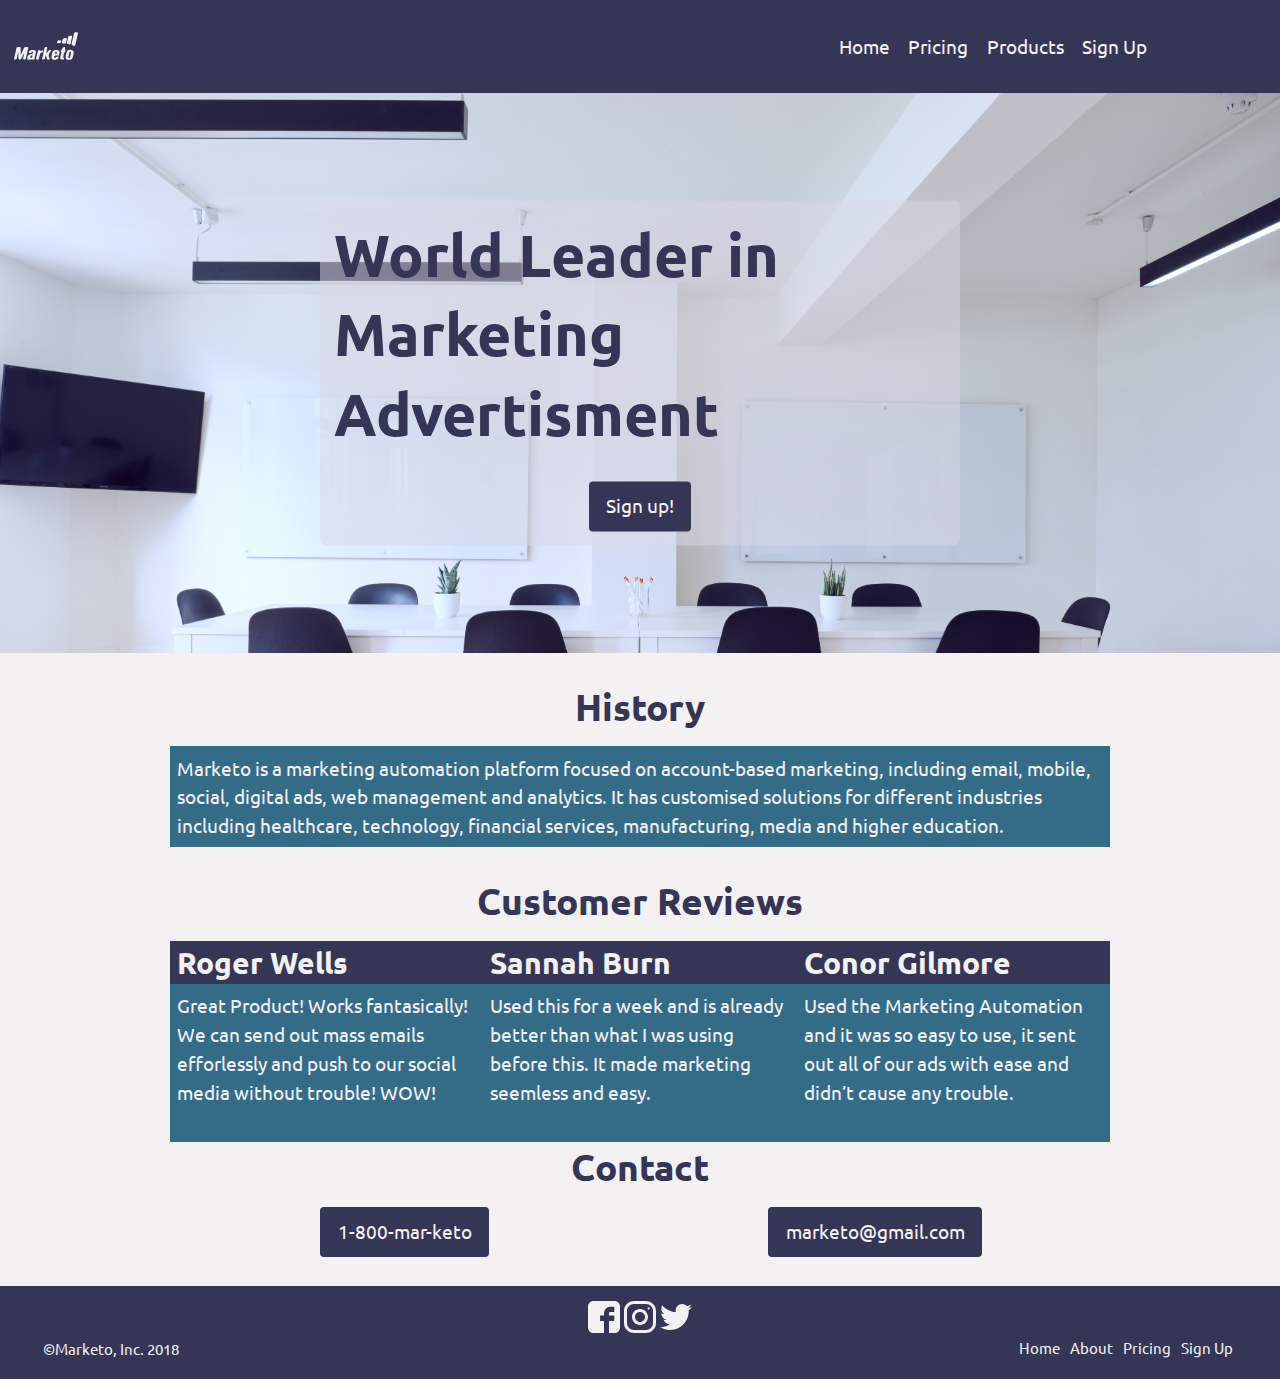
<file: index.html>
<!DOCTYPE html>
<html lang="en-ca">
<head>
  <meta charset="utf-8">
  <title>Marketo</title>
  <meta name="viewport" content="width=device-width,initial-scale=1">
  <link href="https://fonts.googleapis.com/css?family=Ubuntu" rel="stylesheet">
  <link href="css/modules.css" rel="stylesheet">
  <link href="css/grid.css" rel="stylesheet">
  <link href="css/type.css" rel="stylesheet">
  <link href="css/main.css" rel="stylesheet">
</head>
<body>

  <ul class="skip-links">
    <li><a href="#main">Jump to main content</a></li>
    <li><a href="#nav">Jump to navigation</a></li>
  </ul>

  <header role="banner">
    <div class="grid grid-middle masthead island-1-2">
      <div class="left unit xs-1-4 s-1-4 m-1-4 l-1-4">
        <i class="icon i-64">
          <a href="index.html"><img class="img-flex" src="images/marketo.svg" alt="logo"></a>
        </i>
      </div>
      <div class="nav unit xs-3-4 s-2-3 m-2-3 l-2-3">
        <nav role="navigation" id="nav" tabindex="0" class="island-1-4 right">
          <ul class="list-group-inline push-0">
            <li><a class="nav island-1-4" href="index.html">Home</a></li>
            <li><a class="nav island-1-4" href="tour.html">Pricing</a></li>
            <li><a class="nav island-1-4" href="pricing.html">Products</a></li>
            <li><a class="nav island-1-4" href="sign-up.html">Sign Up</a></li>
          </ul>
        </nav>
      </div>
    </div>
    <section class="index-banner relative">
      <div class="banner-text absolute pin-center island-1-2">
        <h1>World Leader in Marketing Advertisment</h1>
        <div class="text-center">
          <div class="btn"><a href="sign-up.html">Sign up!</a></div>
        </div>
      </div>
    </section>
  </header>

  <main class="island wrapper" id="main" tabindex="0" role="main">
    <div>
      <h2 class="tera text-center push-1-2">History</h2>
      <div class="grid">
        <p class="island-1-4 unit xs-1 s-1 m-1 l-1">Marketo is a marketing automation platform focused on account-based marketing, including email, mobile, social, digital ads, web management and analytics. It has customised solutions for different industries including healthcare, technology, financial services, manufacturing, media and higher education.</p>
      </div>
    </div>

    <h2 class="tera text-center push-1-2">Customer Reviews</h2>
    <div class="grid grid-stretch">
      <div class="unit xs-1 s-1 m-1-3 l-1-3 blue">
        <h3 class="push-0 gutter-1-4 giga">Roger Wells</h3>
        <p class="island-1-4">Great Product! Works fantasically! We can send out mass emails efforlessly and push to our social media without trouble! WOW!</p>
      </div>

      <div class="unit xs-1 s-1 m-1-3 l-1-3 blue">
        <h3 class="push-0 gutter-1-4 giga">Sannah Burn</h3>
        <p class="island-1-4">Used this for a week and is already better than what I was using before this. It made marketing seemless and easy.</p>
      </div>

      <div class="unit xs-1 s-1 m-1-3 l-1-3 blue">
        <h3 class="push-0 gutter-1-4 giga">Conor Gilmore</h3>
        <p class="island-1-4">Used the Marketing Automation and it was so easy to use, it sent out all of our ads with ease and didn’t cause any trouble.</p>
      </div>
    </div>
    <h2 class="tera text-center push-1-2">Contact</h2>
    <div class="grid">
      <div class="unit xs-1-2 s-1-2 m-1-2 l-1-2 text-center">
        <div class="btn">1-800-mar-keto</div>
      </div>
      <div class="unit xs-1-2 s-1-2 m-1-2 l-1-2 text-center">
        <div class="btn">marketo@gmail.com</div>
      </div>
    </div>
  </main>

  <footer class="island-1-2" role="contentinfo">
    <div class="gutter">
      <div class="text-center">
        <i class="icon i-32 embed embed-1by1 pad-t">
          <a href="https://www.facebook.com/Marketo"><img class="embed-item" src="images/facebook.svg" alt="fabebook"></a>
        </i>
        <i class="icon i-32 embed embed-1by1 pad-t">
          <a href="https://www.instagram.com/Marketo"><img class="embed-item" src="images/instagram.svg" alt="instagram"></a>
        </i>
        <i class="icon i-32 embed embed-1by1 pad-t">
          <a href="https://twitter.com/Marketo"><img class="embed-item" src="images/twitter.svg" alt="twitter"></a>
        </i>
      </div>
      <div class="milli nav text-center">
        <nav class="right">
          <ul class="list-group-inline push-0">
            <li><a class="nav island-1-8" href="index.html">Home</a></li>
            <li><a class="nav island-1-8" href="tour.html">About</a></li>
            <li><a class="nav island-1-8" href="pricing.html">Pricing</a></li>
            <li><a class="nav island-1-8" href="sign-up.html">Sign Up</a></li>
          </ul>
        </nav>
      </div>
      <div>
        <small>©Marketo, Inc. 2018</small>
      </div>
    </div>
  </footer>

</body>
</html>
</file>
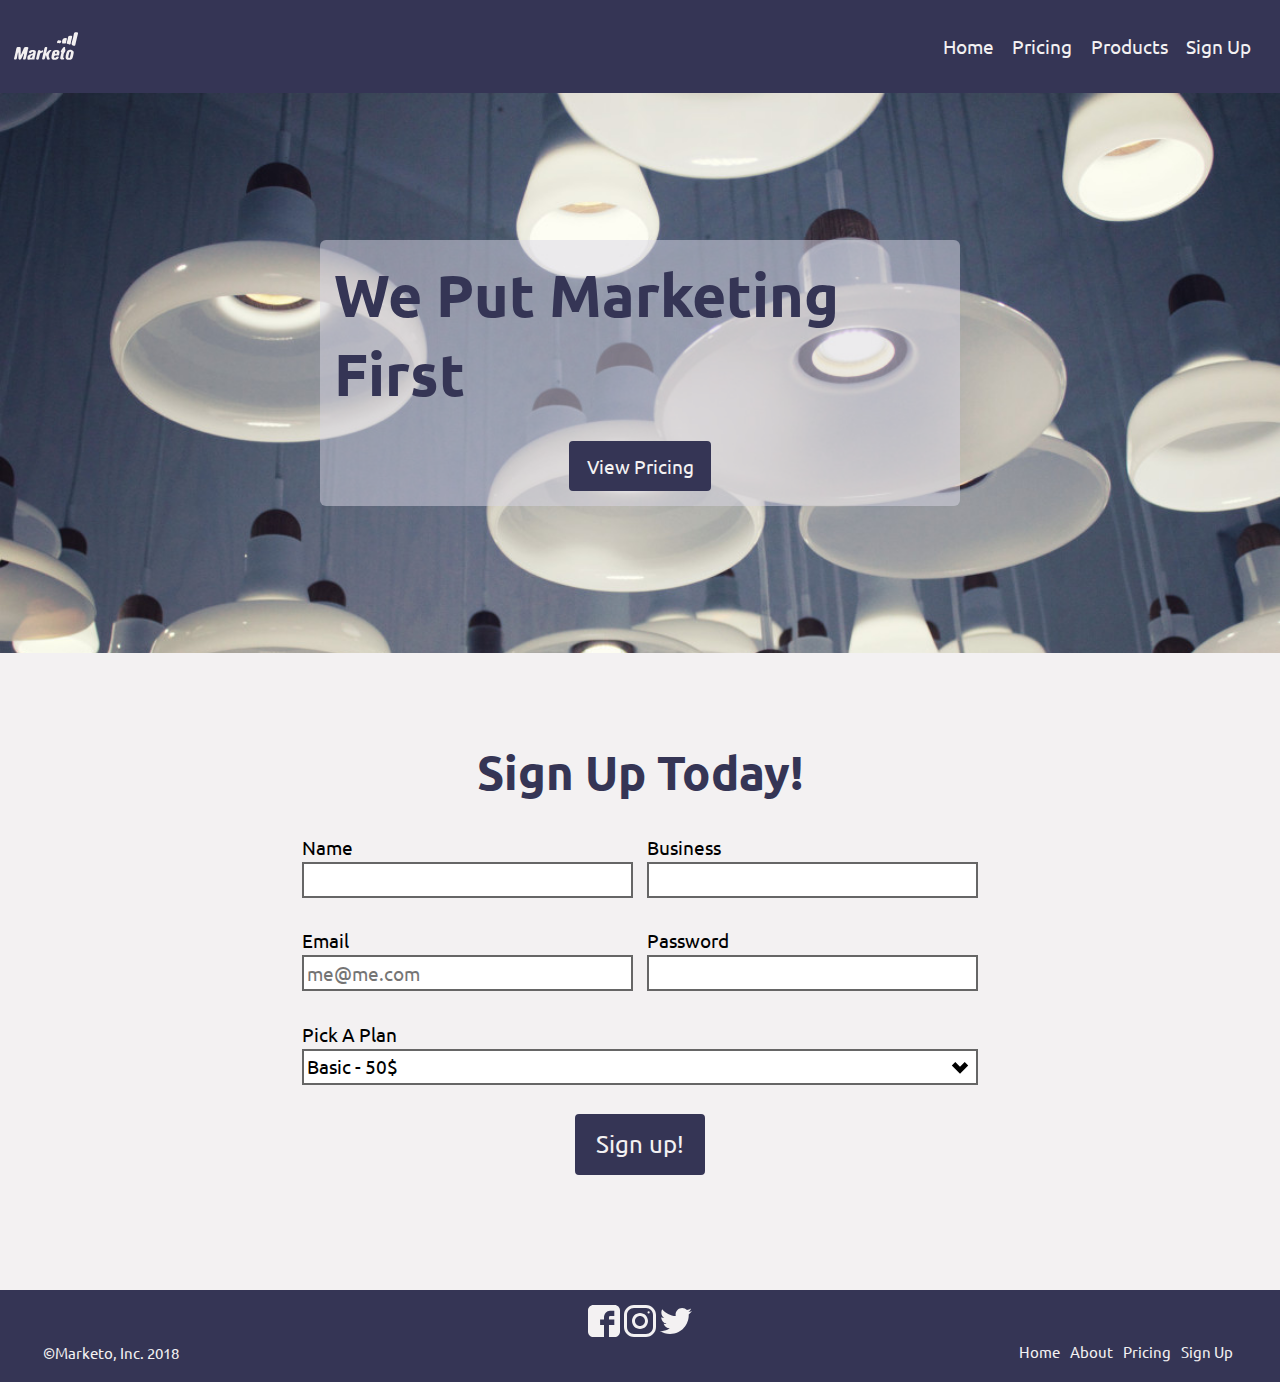
<file: sign-up.html>
<!DOCTYPE html>
<html lang="en-ca">
<head>
  <meta charset="utf-8">
  <title>Sign Up</title>
  <meta name="viewport" content="width=device-width,initial-scale=1">
  <link href="https://fonts.googleapis.com/css?family=Ubuntu" rel="stylesheet">
  <link href="css/modules.css" rel="stylesheet">
  <link href="css/grid.css" rel="stylesheet">
  <link href="css/type.css" rel="stylesheet">
  <link href="css/main.css" rel="stylesheet">
</head>
<body>

  <ul class="skip-links">
    <li><a href="#main">Jump to main content</a></li>
    <li><a href="#nav">Jump to navigation</a></li>
  </ul>

  <header role="banner">
    <div class="grid grid-middle masthead island-1-2">
      <div class="left unit xs-1-4 s-1-4 m-1-4 l-1-4">
        <i class="icon i-64">
          <a href="index.html"><img class="img-flex" src="images/marketo.svg" alt="logo"></a>
        </i>
      </div>
      <div class="nav unit xs-3-4 s-3-4 m-3-4 l-3-4">
        <nav role="navigation" id="nav" tabindex="0" class="island-1-4 right">
          <ul class="list-group-inline push-0">
            <li><a class="nav island-1-4" href="index.html">Home</a></li>
            <li><a class="nav island-1-4" href="tour.html">Pricing</a></li>
            <li><a class="nav island-1-4" href="pricing.html">Products</a></li>
            <li><a class="nav island-1-4" href="sign-up.html">Sign Up</a></li>
          </ul>
        </nav>
      </div>
    </div>
    <section class="sign-up-banner relative">
      <div class="banner-text absolute pin-center island-1-2">
        <h1>We Put Marketing First</h1>
        <div class="text-center">
          <div class="btn"><a href="tour.html">View Pricing</a></div>
        </div>
      </div>
    </section>
  </header>

  <main role="main" id="main" tabindex="0" class="island wrapper">
    <section class="contact pad-t-2 pad-b-2">
      <div class="max-length">
        <h2 class="text-center">Sign Up Today!</h2>

        <form class="push-0" method="POST" action="https://formspree.io/sand0274@algonquinlive.com">
          <div class="grid">
            <div class="push unit xs-1 s-1 m-1-2 l-1-2 gutter-1-4">
              <label for="name">Name</label>
              <input id="name" name="name" required>
            </div>
            <div class="push unit xs-1 s-1 m-1-2 l-1-2 gutter-1-4">
              <label for="business">Business</label>
              <input id="business" name="business" required>
            </div>
            <div class="push unit xs-1 s-1 m-1-2 l-1-2 gutter-1-4">
              <label for="email">Email</label>
              <input id="email" type="email" placeholder="me@me.com" name="email" required aria-label="me@me.com">
            </div>
            <div class="push unit xs-1 s-1 m-1-2 l-1-2 gutter-1-4">
              <label for="userpassword">Password</label>
              <input id="userpassword" type="password" name="password" required>
            </div>
            <div class="push unit xs-1 s-1 m-1 l-1 gutter-1-4">
              <label for="plan">Pick A Plan</label>
              <select id="plan" name="plan">
                <option>Basic - 50$</option>
                <option>Pro - $100</option>
                <option>Elite - $150</option>
              </select>
            </div>
            <div class="text-center push unit xs-1 s-1 m-1 l-1 gutter-1-4">
              <button class="btn btn-light mega" type="submit">Sign up!</button>
            </div>
          </div>
        </form>
      </div>
    </section>
  </main>

  <footer role="contentinfo" class="island-1-2">
    <div class="gutter">
      <div class="text-center">
        <i class="icon i-32 embed embed-1by1 pad-t">
          <a href="https://www.facebook.com/Marketo"><img class="embed-item" src="images/facebook.svg" alt="facebook"></a>
        </i>
        <i class="icon i-32 embed embed-1by1 pad-t">
          <a href="https://www.instagram.com/Marketo"><img class="embed-item" src="images/instagram.svg" alt="instagram"></a>
        </i>
        <i class="icon i-32 embed embed-1by1 pad-t">
          <a href="https://twitter.com/Marketo"><img class="embed-item" src="images/twitter.svg" alt="twitter"></a>
        </i>
      </div>
      <div class="milli nav text-center">
        <nav class="right">
          <ul class="list-group-inline push-0">
            <li><a class="nav island-1-8" href="index.html">Home</a></li>
            <li><a class="nav island-1-8" href="tour.html">About</a></li>
            <li><a class="nav island-1-8" href="pricing.html">Pricing</a></li>
            <li><a class="nav island-1-8" href="sign-up.html">Sign Up</a></li>
          </ul>
        </nav>
      </div>
      <div>
        <small>©Marketo, Inc. 2018</small>
      </div>
    </div>
  </footer>

</body>
</html>
</file>
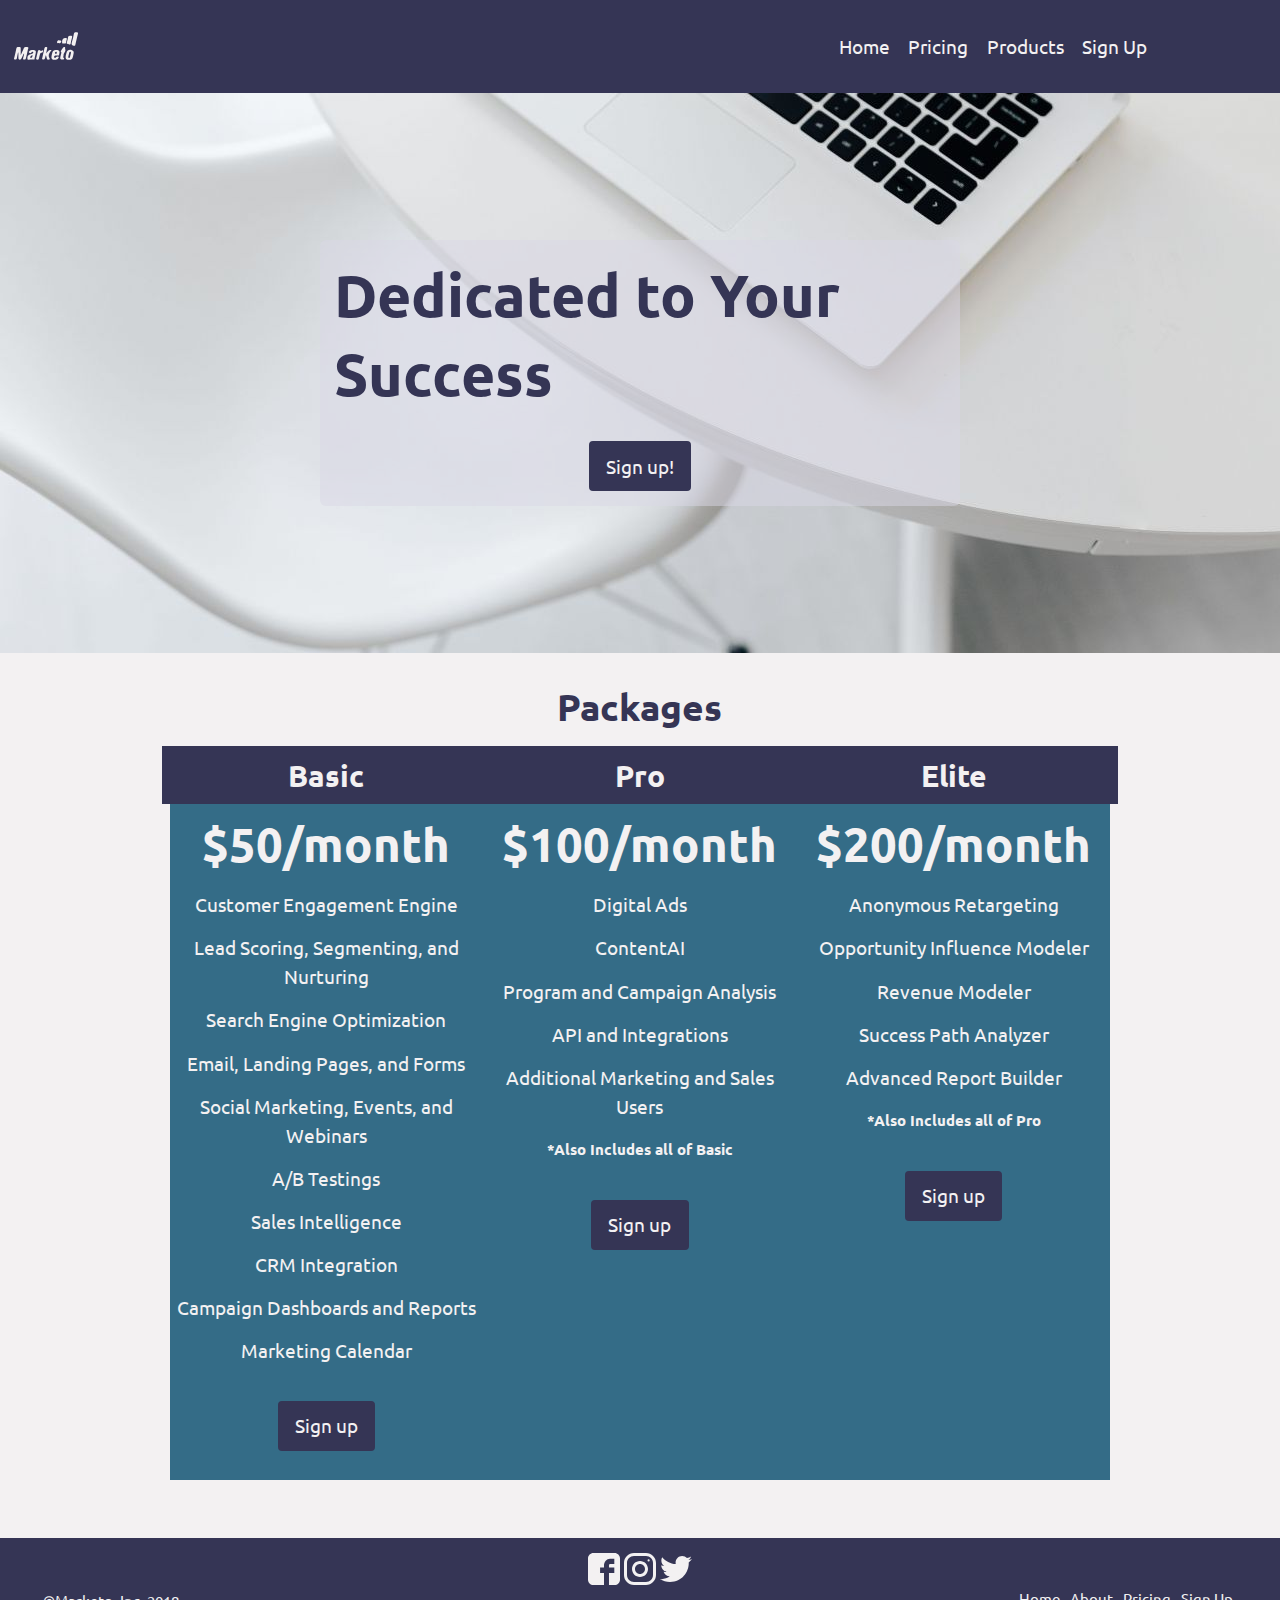
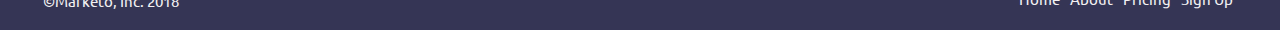
<file: tour.html>
<!DOCTYPE html>
<html lang="en-ca">
<head>
  <meta charset="utf-8">
  <title>Tour</title>
  <meta name="viewport" content="width=device-width,initial-scale=1">
  <link href="https://fonts.googleapis.com/css?family=Ubuntu" rel="stylesheet">
  <link href="css/modules.css" rel="stylesheet">
  <link href="css/grid.css" rel="stylesheet">
  <link href="css/type.css" rel="stylesheet">
  <link href="css/main.css" rel="stylesheet">
</head>
<body>

  <ul class="skip-links">
    <li><a href="#main">Jump to main content</a></li>
    <li><a href="#nav">Jump to navigation</a></li>
  </ul>

  <header role="banner">
    <div class="grid grid-middle masthead island-1-2">
      <div class="left unit xs-1-4 s-1-4 m-1-4 l-1-4">
        <i class="icon i-64">
          <a href="index.html"><img class="img-flex" src="images/marketo.svg" alt="logo"></a>
        </i>
      </div>
      <div class="nav unit xs-3-4 s-2-3 m-2-3 l-2-3">
        <nav role="navigation" id="nav" tabindex="0" class="island-1-4 right">
          <ul class="list-group-inline push-0">
            <li><a class="nav island-1-4" href="index.html">Home</a></li>
            <li><a class="nav island-1-4" href="tour.html">Pricing</a></li>
            <li><a class="nav island-1-4" href="pricing.html">Products</a></li>
            <li><a class="nav island-1-4" href="sign-up.html">Sign Up</a></li>
          </ul>
        </nav>
      </div>
    </div>
    <section class="pricing-banner relative">
      <div class="banner-text absolute pin-center island-1-2">
        <h1>Dedicated to Your Success</h1>
        <div class="text-center">
          <div class="btn"><a href="sign-up.html">Sign up!</a></div>
        </div>
      </div>
    </section>
  </header>

  <main role="main" id="main" tabindex="0" class="grid island wrapper">
    <h2 class="unit xs-1 s-1 m-1 l-1 tera text-center push-1-2">Packages</h2>
    <div class="prices unit xs-1 s-1 m-1-3 l-1-3 push pad-b">
      <table>
        <caption class="hidden">Prices for Basic Package</caption>
        <thead>
          <tr>
            <th scope="col" class="text-center giga">Basic</th>
          </tr>
        </thead>
        <tbody>
          <tr>
            <td class="text-center peta bold">$50/month</td>
          </tr>
          <tr>
            <td class="text-center">Customer Engagement Engine</td>
          </tr>
          <tr>
            <td class="text-center">Lead Scoring, Segmenting, and Nurturing</td>
          </tr>
          <tr>
            <td class="text-center">Search Engine Optimization</td>
          </tr>
          <tr>
            <td class="text-center">Email, Landing Pages, and Forms</td>
          </tr>
          <tr>
            <td class="text-center">Social Marketing, Events, and Webinars</td>
          </tr>
          <tr>
            <td class="text-center">A/B Testings</td>
          </tr>
          <tr>
            <td class="text-center">Sales Intelligence</td>
          </tr>
          <tr>
            <td class="text-center">CRM Integration</td>
          </tr>
          <tr>
            <td class="text-center">Campaign Dashboards and Reports</td>
          </tr>
          <tr>
            <td class="text-center">Marketing Calendar</td>
          </tr>
        </tbody>
      </table>
      <div class="unit xs-1 s-1 m-1 l-1 text-center">
        <div class="btn"><a href="sign-up.html">Sign up</a></div>
      </div>
    </div>

    <div class="prices unit xs-1 s-1 m-1-3 l-1-3 push pad-b">
      <table>
        <caption class="hidden">Prices for Basic Package</caption>
        <thead>
          <tr>
            <th scope="col" class="text-center giga">Pro</th>
          </tr>
        </thead>
        <tbody>
          <tr>
            <td class="text-center peta bold">$100/month</td>
          </tr>
          <tr>
            <td class="text-center">Digital Ads</td>
          </tr>
          <tr>
            <td class="text-center">ContentAI</td>
          </tr>
          <tr>
            <td class="text-center">Program and Campaign Analysis</td>
          </tr>
          <tr>
            <td class="text-center">API and Integrations</td>
          </tr>
          <tr>
            <td class="text-center">Additional Marketing and Sales Users</td>
          </tr>
          <tr>
            <td class="bold text-center milli">*Also Includes all of Basic</td>
          </tr>
        </tbody>
      </table>
      <div class="unit xs-1 s-1 m-1 l-1 text-center">
        <div class="btn"><a href="sign-up.html">Sign up</a></div>
      </div>
    </div>

    <div class="prices unit xs-1 s-1 m-1-3 l-1-3 push pad-b">
      <table>
        <caption class="hidden">Prices for Elite Package</caption>
        <thead>
          <tr>
            <th scope="col" class="text-center giga">Elite</th>
          </tr>
        </thead>
        <tbody class="gutter">
          <tr>
            <td class="text-center peta bold">$200/month</td>
          </tr>
          <tr>
            <td class="text-center">Anonymous Retargeting</td>
          </tr>
          <tr>
            <td class="text-center">Opportunity Influence Modeler</td>
          </tr>
          <tr>
            <td class="text-center">Revenue Modeler</td>
          </tr>
          <tr>
            <td class="text-center">Success Path Analyzer</td>
          </tr>
          <tr>
            <td class="text-center">Advanced Report Builder</td>
          </tr>
          <tr>
            <td class="bold text-center milli">*Also Includes all of Pro</td>
          </tr>
        </tbody>
      </table>
      <div class="unit xs-1 s-1 m-1 l-1 text-center">
        <div class="btn"><a href="sign-up.html">Sign up</a></div>
      </div>
    </div>
  </main>

  <footer role="contentinfo" class="island-1-2">
    <div class="gutter">
      <div class="text-center">
        <i class="icon i-32 embed embed-1by1 pad-t">
          <a href="https://www.facebook.com/Marketo"><img class="embed-item" src="images/facebook.svg" alt="facebook"></a>
        </i>
        <i class="icon i-32 embed embed-1by1 pad-t">
          <a href="https://www.instagram.com/Marketo"><img class="embed-item" src="images/instagram.svg" alt="instagram"></a>
        </i>
        <i class="icon i-32 embed embed-1by1 pad-t">
          <a href="https://twitter.com/Marketo"><img class="embed-item" src="images/twitter.svg" alt="twitter"></a>
        </i>
      </div>
      <div class="milli nav text-center">
        <nav class="right">
          <ul class="list-group-inline push-0">
            <li><a class="nav island-1-8" href="index.html">Home</a></li>
            <li><a class="nav island-1-8" href="tour.html">About</a></li>
            <li><a class="nav island-1-8" href="pricing.html">Pricing</a></li>
            <li><a class="nav island-1-8" href="sign-up.html">Sign Up</a></li>
          </ul>
        </nav>
      </div>
      <div>
        <small>©Marketo, Inc. 2018</small>
      </div>
    </div>
  </footer>

</body>
</html>
</file>
<file: css/modules.css>
/*
 * Modulifier || Code released under the UNLICENSE
 * Code under other copyrights & licenses listed below.
 * https://modulifier.web-dev.tools/#responsive;images;list-group;embed;media-object;icons;hidden;positioning;nice-lists;forms;buttons;accessibility;print
 */

@-moz-viewport { width: device-width; scale: 1; }
@-ms-viewport { width: device-width; scale: 1; }
@-o-viewport { width: device-width; scale: 1; }
@-webkit-viewport { width: device-width; scale: 1; }
@viewport { width: device-width; scale: 1; }

html {
  box-sizing: border-box;
  -moz-text-size-adjust: 100%;
  -ms-text-size-adjust: 100%;
  -webkit-text-size-adjust: 100%;
  text-size-adjust: 100%;
}

*, *::before, *::after {
  box-sizing: inherit;
}

body {
  margin: 0;
}

article,
aside,
details,
figcaption,
figure,
footer,
header,
main,
menu,
nav,
section,
summary {
  display: block;
}

audio,
canvas,
progress,
video {
  display: inline-block;
  vertical-align: baseline;
}

template {
  display: none;
}

details {
  cursor: pointer;
}

audio:not([controls]) {
  display: none;
  height: 0;
}

a,
area,
button,
input,
label,
select,
textarea,
[tabindex] {
  -ms-touch-action: manipulation;
  touch-action: manipulation;
}

img {
  border: 0;
}

.img-flex,
.img-flex img {
  display: block;
  width: 100%;
}

svg {
  fill: currentColor;
}

svg:not(:root) {
  overflow: hidden;
}

svg.img-flex {
  width: 100%;
  height: 100%;
}

.image-replacement, .ir {
  overflow: hidden;
  direction: ltr;
  text-align: left;
  text-indent: 100%;
  white-space: nowrap;
}

.list-group, .list-group-inline, .list-group--inline {
  padding-left: 0;
  list-style-type: none;
}

.list-group > dd {
  margin-left: 0;
}

.list-group-inline::before,
.list-group-inline::after,
.list-group--inline::before,
.list-group--inline::after {
  content: "";
  display: table;
}

.list-group-inline::after,
.list-group--inline::after {
  clear: both;
}

.list-group-inline > li,
.list-group--inline > li {
  display: inline-block;
}

.list-group-inline > dt,
.list-group--inline > dt {
  clear: left;
  float: left;
  width: 11em;
}

.list-group-inline > dd,
.list-group--inline > dd {
  float: left;
  min-width: 12em;
}

.embed {
  margin-left: 0;
  margin-right: 0;
  overflow: hidden;
  position: relative;
  width: 100%;
}

.embed-1by1, .embed--1by1 {
  padding-top: 100%; /* Square */
}

.embed-4by3, .embed--4by3 {
  padding-top: 75%; /* Traditional TV/computer screens */
}

.embed-iso216, .embed--iso216 {
  padding-top: 70.92%; /* A-standard paper sizes */
}

.embed-3by2, .embed--3by2 {
  padding-top: 66.6%; /* Classic 35 mm film & most digital photos, landscape */
}

.embed-2by3, .embed--2by3 {
  padding-top: 150%; /* Classic 35 mm film & most digital photos, portrait */
}

.embed-golden, .embed--golden {
  padding-top: 61.8%; /* The Golden Ratio */
}

.embed-16by9, .embed--16by9 {
  padding-top: 56.25%; /* HD TV */
}

.embed-185by100, .embed--185by100 {
  padding-top: 54.05%; /* Common widescreen cinema */
}

.embed-24by10, .embed--24by10 {
  padding-top: 41.667%; /* Widescreen cinema: 2.4:1 */
}

.embed-3by1, .embed--3by1 {
  padding-top: 33.3333%; /* Panorama photos */
}

.embed-4by1, .embed--4by1 {
  padding-top: 25%; /* Polyvision */
}

.embed-5by1, .embed--5by1 {
  padding-top: 20%; /* Really wide... */
}

.embed-item, .embed__item {
  min-height: 100%;
  left: 0;
  position: absolute;
  top: 0;
  width: 100%;
}

.media {
  overflow: hidden;
}

.media-img, .media__img {
  float: left;
}

.media-img-reversed, .media__img--reversed {
  float: right;
}

.media-img-stacked, .media__img--stacked {
  float: none;
}

.media-body, .media__body {
  overflow: hidden;
  min-width: 12em; /* Slightly less than 200px, responsiveness built in */
}

.icon {
  display: inline-block;
  position: relative;
  background: transparent none no-repeat center center;
  background-size: contain;
  vertical-align: middle;
}

.i-16, .i--16 {
  height: 16px;
  width: 16px;
}

.i-18, .i--18 {
  height: 18px;
  width: 18px;
}

.i-20, .i--20 {
  height: 20px;
  width: 20px;
}

.i-24, .i--24 {
  height: 24px;
  width: 24px;
}

.i-32, .i--32 {
  height: 32px;
  width: 32px;
}

.i-48, .i--48 {
  height: 48px;
  width: 48px;
}

.i-64, .i--64 {
  height: 64px;
  width: 64px;
}

.i-96, .i--96 {
  height: 96px;
  width: 96px;
}

.i-128, .i--128 {
  height: 128px;
  width: 128px;
}

.i-192, .i--192 {
  height: 192px;
  width: 192px;
}

.i-256, .i--256 {
  height: 256px;
  width: 256px;
}

.icon img,
.icon svg {
  left: 0;
  height: 100%;
  position: absolute;
  top: 0;
  width: 100%;
  fill: currentColor;
}

.icon-label {
  vertical-align: middle;
}

.icon-link,
.icon-link:focus,
.icon-link:hover {
  text-decoration: none;
}

[hidden], .hidden {
  /* stylelint-disable declaration-no-important */
  display: none !important;
  visibility: hidden !important;
  /* stylelint-enable */
}

.visually-hidden {
  height: 1px;
  margin: -1px;
  overflow: hidden;
  padding: 0;
  position: absolute;
  width: 1px;
  border: 0;
  clip: rect(0 0 0 0);
  clip-path: inset(50%);
}

.visually-hidden.focusable:active, .visually-hidden.focusable:focus {
  height: auto;
  margin: 0;
  overflow: visible;
  position: static;
  width: auto;
  clip: auto;
  clip-path: none;
}

.invisible {
  visibility: hidden;
}

.chop,
.crop {
  overflow: hidden;
}

.truncate {
  max-width: 100%;
  overflow: hidden;
  width: 100%;
  text-overflow: ellipsis;
  white-space: nowrap;
}

.scrollable {
  max-width: 100%;
  overflow-x: auto;
  overflow-y: hidden;
  -webkit-overflow-scrolling: touch;
}

.clearfix::after {
  content: " ";
  display: block;
  clear: both;
}

.left {
  float: left;
}

.right {
  float: right;
}

.center-text,
.center-flow {
  text-align: center;
}

.center-block {
  margin-left: auto;
  margin-right: auto;
}

.no-auto-margins,
.not-centered {
  /* stylelint-disable declaration-no-important */
  margin-left: 0 !important;
  margin-right: 0 !important;
  /* stylelint-enable */
}

.center-content,
.center-content-vertical,
.center-contents,
.center-contents-vertical {
  display: -webkit-flex;
  display: -ms-flexbox;
  display: flex;
  -webkit-justify-content: center;
  -ms-flex-pack: center;
  justify-content: center;
  -webkit-align-items: center;
  -ms-flex-align: center;
  align-items: center;
  -webkit-align-content: center;
  -ms-flex-line-pack: center;
  align-content: center;
  -webkit-flex-direction: column wrap;
  -ms-flex-direction: column wrap;
  flex-flow: column wrap;
}

.center-content-start,
.center-content-vertical-start,
.center-contents-start,
.center-contents-vertical-start {
  display: -webkit-flex;
  display: -ms-flexbox;
  display: flex;
  -webkit-justify-content: center;
  -ms-flex-pack: center;
  justify-content: center;
  -webkit-flex-direction: column wrap;
  -ms-flex-direction: column wrap;
  flex-flow: column wrap;
}

.center-content-horizontal,
.center-contents-horizontal {
  display: -webkit-flex;
  display: -ms-flexbox;
  display: flex;
  -webkit-justify-content: center;
  -ms-flex-pack: center;
  justify-content: center;
  -webkit-align-items: center;
  -ms-flex-align: center;
  align-items: center;
  -webkit-align-content: center;
  -ms-flex-line-pack: center;
  align-content: center;
  -webkit-flex-direction: row wrap;
  -ms-flex-direction: row wrap;
  flex-flow: row wrap;
}

.inline {
  display: inline;
}

.block {
  display: block;
}

.inline-block, .ib {
  display: inline-block;
}

.valign-top {
  vertical-align: top;
}

.valign-bottom {
  vertical-align: bottom;
}

.valign-middle {
  vertical-align: middle;
}

.fixed {
  position: fixed;
}

.relative {
  position: relative;
}

[class*="pin-"],
.absolute {
  position: absolute;
}

.static {
  position: static;
}

.zindex-1 {
  z-index: 1;
}

.zindex-2 {
  z-index: 2;
}

.zindex-3 {
  z-index: 3;
}

.zindex-1000 {
  z-index: 1000;
}

.pin-top-left,
.pin-left-top,
.pin-tl,
.pin-lt {
  top: 0;
  left: 0;
}

.pin-top-right,
.pin-right-top,
.pin-tr,
.pin-rt {
  top: 0;
  right: 0;
}

.pin-bottom-left,
.pin-left-bottom,
.pin-bl,
.pin-lb {
  bottom: 0;
  left: 0;
}

.pin-bottom-right,
.pin-right-bottom,
.pin-br,
.pin-rb {
  bottom: 0;
  right: 0;
}

.pin-top-center,
.pin-center-top,
.pin-tc,
.pin-ct {
  left: 50%;
  top: 0;
  transform: translateX(-50%);
}

.pin-bottom-center,
.pin-center-bottom,
.pin-bc,
.pin-cb {
  bottom: 0;
  left: 50%;
  transform: translateX(-50%);
}

.pin-center-left,
.pin-left-center,
.pin-cl,
.pin-lc {
  left: 0;
  top: 50%;
  transform: translateY(-50%);
}

.pin-center-right,
.pin-right-center,
.pin-cr,
.pin-rc {
  right: 0;
  top: 50%;
  transform: translateY(-50%);
}

.pin-center, .pin-c {
  left: 50%;
  top: 50%;
  transform: translate(-50%, -50%);
}

.width-quarter, .w-1-4 {
  width: 25%;
}

.width-half, .w-1-2 {
  width: 50%;
}

.width-full, .w-1 {
  width: 100%;
}

.height-quarter, .h-1-4 {
  height: 25%;
}

.height-half, .h-1-2 {
  height: 50%;
}

.height-full, .h-1 {
  height: 100%;
}

.height-win-quarter, .h-w-1-4 {
  height: 25vh;
  max-height: 46em;
}

.height-win-half, .h-w-1-2 {
  height: 50vh;
  max-height: 46em;
}

.height-win-full, .h-w-1 {
  height: 100vh;
  max-height: 46em;
}

ul {
  list-style-type: none;
}

ul > li::before {
  content: "·";
  float: left;
  margin-left: -1.6em;
  width: 1.3em;
  text-align: right;
}

ol {
  counter-reset: ol-simple-numbers;
  list-style-type: none;
}

ol > li::before {
  float: left;
  margin-left: -1.6em;
  width: 1.3em;
  counter-increment: ol-simple-numbers;
  content: counter(ol-simple-numbers);
  text-align: right;
}

.list-group > li::before,
.list-group-inline > li::before,
.list-group--inline > li::before {
  content: none;
}

/* stylelint-disable no-descending-specificity */

/*
 * (c) Nicolas Gallagher and Jonathan Neal of Normalize.css || MIT License
 *     https://necolas.github.io/normalize.css/
 */

button,
input,
optgroup,
select,
textarea {
  color: inherit;
  font: inherit;
  margin: 0;
}

button,
input {
  overflow: visible;
}

button,
select {
  text-transform: none;
}

button,
html [type="button"],
[type="reset"],
[type="submit"] {
  -webkit-appearance: button;
  cursor: pointer;
}

button[disabled],
html input[disabled] {
  cursor: default;
}

button::-moz-focus-inner,
input::-moz-focus-inner {
  border: 0;
  padding: 0;
}

[type="checkbox"],
[type="radio"] {
  opacity: 0;
  position: absolute;
  height: 1px;
  width: 1px;
}

[type="number"]::-webkit-inner-spin-button,
[type="number"]::-webkit-outer-spin-button {
  height: auto;
}

[type="search"]::-webkit-search-cancel-button,
[type="search"]::-webkit-search-decoration {
  -webkit-appearance: none;
}

fieldset {
  padding-left: 0;
  padding-right: 0;

  border: 0;
  border-top: 2px solid #666;
}

legend {
  color: inherit;
  display: table;
  max-width: 100%;
  padding: 0 .3em 0 0;
  white-space: normal;

  border: 0;

  font-weight: bold;
}

optgroup {
  font-weight: bold;
}

::-webkit-input-placeholder {
  color: inherit;
  opacity: .54;
}

::-webkit-file-upload-button {
  -webkit-appearance: button;
  font: inherit;
}

/* End Normalize.css code */

label,
.label-block {
  display: block;
  cursor: pointer;
}

[type="checkbox"] + label,
[type="radio"] + label,
.label-inline {
  display: inline-block;
}

input:not([type]),
[type="text"],
[type="number"],
[type="search"],
[type="url"],
[type="email"],
[type="password"],
[type="tel"],
[type="datetime-local"],
[type="month"],
[type="week"],
[type="date"],
[type="time"],
[type="range"],
select,
textarea {
  -moz-appearance: none;
  -webkit-appearance: none;
  appearance: none;
}

input,
textarea {
  display: block;
  width: 100%;

  background-color: #fff;
  border: 2px solid #666;
  border-radius: 0;
}

label {
  vertical-align: middle;
}

textarea {
  max-width: 100%;
  min-height: 4em;
  overflow: auto;
}

[type="color"] {
  display: inline-block;
  width: 2em;
}

select {
  display: block;
  width: 100%;

  background-image: url("data:image/svg+xml,%3Csvg xmlns='http://www.w3.org/2000/svg' width='256' height='256' viewBox='0 0 256 256'%3E%3Cpath fill='none' stroke='%23000' stroke-miterlimit='10' stroke-width='70' d='M36.3 82.1l91.9 91.8 91.5-91.8'/%3E%3C/svg%3E");
  background-repeat: no-repeat;
  background-position: calc(100% - .4em) center;
  background-size: 18px auto;
  background-color: #fff;
  border: 2px solid #666;
  border-radius: 0;
}

[type="checkbox"] + label::before {
  content: " ";
  display: inline-block;
  height: 1.8em;
  margin-right: .3em;
  position: relative;
  vertical-align: middle;
  top: -.1em;
  width: 1.8em;

  background-color: #fff;
  background-size: cover;
  border: 2px solid #666;

  line-height: inherit;
}

[type="checkbox"]:checked + label::before {
  background-image: url("data:image/svg+xml,%3Csvg xmlns='http://www.w3.org/2000/svg' width='256' height='256' viewBox='0 0 256 256'%3E%3Cpath fill='none' stroke='%23000' stroke-miterlimit='10' stroke-width='50' d='M49.9 130.1l50.8 50.7L206.1 75.2'/%3E%3C/svg%3E");
}

[type="checkbox"]:focus + label::before {
  outline: 3px solid #000;
  z-index: 1000;
}

[type="radio"] + label::before {
  content: " ";
  display: inline-block;
  height: 1.8em;
  margin-right: .3em;
  position: relative;
  vertical-align: middle;
  top: -.1em;
  width: 1.8em;

  background-color: #fff;
  background-size: cover;
  border: 2px solid #666;
  border-radius: 50%;

  line-height: inherit;
}

[type="radio"]:checked + label::before {
  background-image: url("data:image/svg+xml,%3Csvg xmlns='http://www.w3.org/2000/svg' width='256' height='256' viewBox='0 0 256 256'%3E%3Ccircle cx='128' cy='128' r='70.4'/%3E%3C/svg%3E");
}

[type="radio"]:focus + label::before,
[type="radio"] + label:focus::before {
  box-shadow: 0 0 0 3px #000;
  z-index: 1000;
}

[type="range"] {
  border: 0;
  background-color: #fff;
}

[type="range"]::-webkit-slider-runnable-track {
  height: 6px;

  -webkit-appearance: none;
  appearance: none;
  background-color: #ccc;
  border: 0;
  border-radius: 3px;
}

[type="range"]:active::-webkit-slider-runnable-track {
  background-color: #ccc;
}

[type="range"]::-moz-range-track {
  height: 6px;

  -moz-appearance: none;
  appearance: none;
  background-color: #ccc;
  border: 0;
  border-radius: 3px;
}

[type="range"]:active::-moz-range-track {
  background-color: #ccc;
}

[type="range"]::-ms-track {
  height: 6px;

  -ms-appearance: none;
  appearance: none;
  background-color: #ccc;
  border: 0;
  border-radius: 3px;
}

[type="range"]:active::-ms-track {
  background-color: #ccc;
}

[type="range"]::-webkit-slider-thumb {
  margin-top: -4px;
  height: 16px;
  width: 16px;

  -webkit-appearance: none;
  appearance: none;
  background-color: #000;
  border: none;
  border-radius: 50%;
}

[type="range"]:hover::-webkit-slider-thumb {
  background-color: #000;
}

[type="range"]:active::-webkit-slider-thumb {
  background-color: #000;
}

[type="range"]::-moz-range-thumb {
  margin-top: -4px;
  height: 16px;
  width: 16px;

  -webkit-appearance: none;
  appearance: none;
  background-color: #000;
  border: none;
  border-radius: 50%;
}

[type="range"]:hover::-moz-range-thumb {
  background-color: #000;
}

[type="range"]:active::-moz-range-thumb {
  background-color: #000;
}

[type="range"]::-ms-thumb {
  margin-top: -4px;
  height: 16px;
  width: 16px;

  -webkit-appearance: none;
  appearance: none;
  background-color: #000;
  border: none;
  border-radius: 50%;
}

[type="range"]:hover::-ms-thumb {
  background-color: #000;
}

[type="range"]:active::-ms-thumb {
  background-color: #000;
}

[type="checkbox"].hide-custom-input + label::before,
[type="checkbox"] + .hide-custom-input::before,
[type="radio"].hide-custom-input + label::before,
[type="radio"] + .hide-custom-input::before {
  content: none;
  display: none;
}

/* stylelint-enable */

.link-box {
  display: block;
  text-decoration: none;
}

/* stylelint-disable no-descending-specificity */

button,
.btn {
  cursor: pointer;
  display: inline-block;
  margin: 0;
  overflow: visible;
  padding: .375em .75em .42em;
  -webkit-appearance: none;
  -moz-appearance: none;
  appearance: none;
  background-color: #333;
  border-radius: 4px;
  border: 3px solid #333;
  color: #fff;
  font: inherit;
  text-decoration: none;
  text-transform: none;
}

button::-moz-focus-inner {
  border: 0;
  padding: 0;
}

/* stylelint-enable */

button:focus,
button:hover,
.btn:focus,
.btn:hover {
  background-color: #000;
  border-color: #000;
  color: #fff;
}

button[disabled] {
  cursor: default;
}

.btn-light, .btn--light {
  background-color: #e2e2e2;
  border-color: #e2e2e2;
  color: #000;
}

.btn-light:focus,
.btn-light:hover,
.btn--light:focus,
.btn--light:hover {
  background-color: #666;
  border-color: #666;
  color: #fff;
}

.btn-ghost,
.btn--ghost {
  background-color: transparent;
  border-color: #333;
  color: #000;
}

.btn-ghost:focus,
.btn-ghost:hover,
.btn--ghost:focus,
.btn--ghost:hover {
  background-color: #e2e2e2;
  border-color: #000;
  color: #000;
}

.btn-link {
  display: inline;
  padding: 0;
  background-color: transparent;
  border-radius: 0;
  border: 0;
  color: inherit;
}

.btn-link:focus,
.btn-link:hover {
  background-color: transparent;
  color: inherit;
}

a:hover, a:active {
  outline: none;
}

a:focus,
[tabindex="0"]:focus,
details:focus,
summary:focus,
input:focus,
textarea:focus,
button:focus,
select:focus {
  outline: 3px solid #000;
  outline-offset: 0;
}

a:focus, [tabindex="0"]:focus {
  outline-offset: 3px;
}

.skip-links {
  margin: 0;
  padding: 0;
  list-style-type: none;
}

.skip-links > li::before {
  content: none; /* Remove the bullets if nice lists is selected */
}

.skip-links a,
.skip-links button {
  padding: .5em .75em;
  position: absolute;
  top: -10em;
  z-index: 10000; /* To make sure they're always on top */
  background-color: #000;
  border: 0;
  color: #fff;
  font-size: 1.125rem;
  font-weight: bold;
  text-decoration: none;
}

.skip-links a:focus,
.skip-links button:focus {
  outline-offset: 3px;
  top: 0;
}

[aria-busy="true"] {
  cursor: progress;
}

[aria-controls] {
  cursor: pointer;
}

[aria-disabled] {
  cursor: default;
}

.print-only {
  display: none;
  visibility: hidden;
}

.page-break-before {
  page-break-before: always;
}

.page-break-after {
  page-break-after: always;
}

.no-page-break-inside {
  page-break-inside: avoid;
}

@media print {

  /* stylelint-disable declaration-no-important */

  .no-print {
    display: none !important;
    visibility: hidden !important;
  }

  .print-only,
  .force-print {
    display: block !important;
    visibility: visible !important;
  }

  /* stylelint-enable */

  .visually-hidden.force-print {
    height: auto;
    margin: 0;
    overflow: visible;
    padding: 0;
    position: static;
    width: auto;
    border: 0;
    clip: initial;
    clip-path: none;
  }

  /*
   * (c) Fabien Sa || MIT License
   *     http://bafs.github.io/Gutenberg/
   */

  table,
  blockquote,
  pre,
  code,
  figure,
  li,
  hr,
  ul,
  ol,
  a,
  tr {
    page-break-inside: avoid;
  }

  h1, h2, h3, h4, h5, h6, p, a {
    orphans: 3;
    widows: 3;
  }

  h1,
  h2,
  h3,
  h4,
  h5,
  h6 {
    page-break-after: avoid;
    page-break-inside: avoid;
  }

  h1 + p,
  h2 + p,
  h3 + p,
  h4 + p,
  h5 + p,
  h6 + p {
    page-break-before: avoid;
  }

  img {
    page-break-after: auto;
    page-break-before: auto;
    page-break-inside: avoid;
  }

  /* stylelint-disable declaration-no-important */

  pre {
    white-space: pre-wrap !important;
    word-wrap: break-word;
  }

  /* stylelint-enable */

  /* End Gutenberg code */

  /*
   * (c) HTML5 Boilerplate || MIT License
   *     https://html5boilerplate.com/
   */

  /* stylelint-disable declaration-no-important */

  *, *::before, *::after, *::first-letter, *::first-line {
    background: none transparent !important;
    color: #000 !important;
    box-shadow: none !important;
    text-shadow: none !important;
  }

  /* stylelint-enable */

  a, a:visited {
    text-decoration: underline;
  }

  a[href]::after {
    content: " (" attr(href) ")";
  }

  abbr[title]::after {
    content: " (" attr(title) ")";
  }

  a[href^="#"]::after,
  a[href^="javascript:"]::after,
  a.no-print-href::after,
  a.href-no-print::after {
    content: "";
  }

  thead {
    display: table-header-group;
  }

  /* End HTML5 Boilerplate code */

}
</file>
<file: css/grid.css>
/*
  Gridifier || Code released under the UNLICENSE
  https://gridifier.web-dev.tools/#xs,4,0,0,0;s,4,25,0,0;m,4,38,1,1;l,4,60,1,1
*/

.grid {
  margin: 0;
  padding: 0;
  letter-spacing: -.31em;
  text-rendering: optimizeSpeed;
  display: -webkit-flex;
  display: -ms-flexbox;
  display: flex;
  -webkit-flex-flow: row wrap;
  -ms-flex-flow: row wrap;
  flex-flow: row wrap;
}

.grid-bottom {
  -webkit-align-items: flex-end;
  -ms-align-items: flex-end;
  align-items: flex-end;
}

.grid-middle {
  -webkit-align-items: center;
  -ms-align-items: center;
  align-items: center;
}

.grid-stretch {
  -webkit-align-items: stretch;
  -ms-align-items: stretch;
  align-items: stretch;
}

.opera-only :-o-prefocus,
.grid {
  word-spacing: -.43em;
}

.unit {
  letter-spacing: normal;
  text-rendering: auto;
  vertical-align: top;
  word-spacing: normal;
  display: inline-block;
  visibility: visible;
}

.grid-bottom .unit {
  vertical-align: bottom;
}

.grid-middle .unit {
  vertical-align: middle;
}

[class*="unit-push-"],
[class*="unit-pull-"] {
  position: relative;
}

.unit-content-distribute {
  display: -ms-flexbox;
  display: -webkit-flex;
  display: flex;
  -ms-flex-direction: column;
  -webkit-flex-direction: column;
  flex-direction: column;
  -ms-flex-pack: justify;
  -webkit-justify-content: space-between;
  justify-content: space-between;
}

.unit-content-center,
.unit-content-center-vertical {
  display: -webkit-flex;
  display: -ms-flexbox;
  display: flex;
  -webkit-justify-content: center;
  -ms-flex-pack: center;
  justify-content: center;
  -webkit-align-items: center;
  -ms-flex-align: center;
  align-items: center;
  -webkit-align-content: center;
  -ms-flex-line-pack: center;
  align-content: center;
  -webkit-flex-direction: column wrap;
  -ms-flex-direction: column wrap;
  flex-flow: column wrap;
}

.unit-content-center-horizontal {
  display: -webkit-flex;
  display: -ms-flexbox;
  display: flex;
  -webkit-justify-content: center;
  -ms-flex-pack: center;
  justify-content: center;
  -webkit-align-items: center;
  -ms-flex-align: center;
  align-items: center;
  -webkit-align-content: center;
  -ms-flex-line-pack: center;
  align-content: center;
  -webkit-flex-direction: row wrap;
  -ms-flex-direction: row wrap;
  flex-flow: row wrap;
}

.content-fill,
.content-stretch {
  -ms-flex-grow: 2;
  -webkit-flex-grow: 2;
  flex-grow: 2;
  max-width: 100%; /* @bugfix: IE 10, 11 */
}

.content-shrink {
  -ms-align-self: center;
  -webkit-align-self: center;
  align-self: center;
}

.unit-xs-hidden,
.xs-0 {
  display: none;
  visibility: hidden;
}

.unit-xs-centered {
  margin: 0 auto;
}

.unit-xs-1,
.xs-1 {
  display: block;
  visibility: visible;
  width: 100%;
}

.unit-xs-1-2,
.xs-1-2 {
  width: 50%;
}

.unit-xs-1-3,
.xs-1-3 {
  width: 33.3333%;
}

.unit-xs-2-3,
.xs-2-3 {
  width: 66.6667%;
}

.unit-xs-1-4,
.xs-1-4 {
  width: 25%;
}

.unit-xs-3-4,
.xs-3-4 {
  width: 75%;
}

.unit-xs-1-2,
.xs-1-2,
.unit-xs-1-3,
.xs-1-3,
.unit-xs-2-3,
.xs-2-3,
.unit-xs-1-4,
.xs-1-4,
.unit-xs-3-4,
.xs-3-4 {
  display: inline-block;
  visibility: visible;
}

.unit-xs-1-2[class*="-content-"],
.xs-1-2[class*="-content-"],
.unit-xs-1-3[class*="-content-"],
.xs-1-3[class*="-content-"],
.unit-xs-2-3[class*="-content-"],
.xs-2-3[class*="-content-"],
.unit-xs-1-4[class*="-content-"],
.xs-1-4[class*="-content-"],
.unit-xs-3-4[class*="-content-"],
.xs-3-4[class*="-content-"] {
  display: -webkit-flex;
  display: -ms-flexbox;
  display: flex;
}

.unit-xs-content-distribute,
.xs-content-distribute {
  display: -ms-flexbox;
  display: -webkit-flex;
  display: flex;
  -ms-flex-direction: column;
  -webkit-flex-direction: column;
  flex-direction: column;
  -ms-flex-pack: justify;
  -webkit-justify-content: space-between;
  justify-content: space-between;
}

.unit-xs-content-center,
.unit-xs-content-center-vertical {
  display: -webkit-flex;
  display: -ms-flexbox;
  display: flex;
  -webkit-justify-content: center;
  -ms-flex-pack: center;
  justify-content: center;
  -webkit-align-items: center;
  -ms-flex-align: center;
  align-items: center;
  -webkit-align-content: center;
  -ms-flex-line-pack: center;
  align-content: center;
  -webkit-flex-direction: column wrap;
  -ms-flex-direction: column wrap;
  flex-flow: column wrap;
}

.unit-xs-content-center-horizontal {
  display: -webkit-flex;
  display: -ms-flexbox;
  display: flex;
  -webkit-justify-content: center;
  -ms-flex-pack: center;
  justify-content: center;
  -webkit-align-items: center;
  -ms-flex-align: center;
  align-items: center;
  -webkit-align-content: center;
  -ms-flex-line-pack: center;
  align-content: center;
  -webkit-flex-direction: row wrap;
  -ms-flex-direction: row wrap;
  flex-flow: row wrap;
}

.xs-content-fill,
.xs-content-stretch {
  -ms-flex-grow: 2;
  -webkit-flex-grow: 2;
  flex-grow: 2;
  max-width: 100%; /* @bugfix: IE 10, 11 */
}

.xs-content-shrink {
  -ms-align-self: center;
  -webkit-align-self: center;
  align-self: center;
}

@media only screen and (min-width: 25em) {

  .unit-s-hidden,
  .s-0 {
    display: none;
    visibility: hidden;
  }

  .unit-s-centered {
    margin: 0 auto;
  }

  .unit-s-1,
  .s-1 {
    display: block;
    visibility: visible;
    width: 100%;
  }

  .unit-s-1-2,
  .s-1-2 {
    width: 50%;
  }

  .unit-s-1-3,
  .s-1-3 {
    width: 33.3333%;
  }

  .unit-s-2-3,
  .s-2-3 {
    width: 66.6667%;
  }

  .unit-s-1-4,
  .s-1-4 {
    width: 25%;
  }

  .unit-s-3-4,
  .s-3-4 {
    width: 75%;
  }

  .unit-s-1-2,
  .s-1-2,
  .unit-s-1-3,
  .s-1-3,
  .unit-s-2-3,
  .s-2-3,
  .unit-s-1-4,
  .s-1-4,
  .unit-s-3-4,
  .s-3-4 {
    display: inline-block;
    visibility: visible;
  }

  .unit-s-1-2[class*="-content-"],
  .s-1-2[class*="-content-"],
  .unit-s-1-3[class*="-content-"],
  .s-1-3[class*="-content-"],
  .unit-s-2-3[class*="-content-"],
  .s-2-3[class*="-content-"],
  .unit-s-1-4[class*="-content-"],
  .s-1-4[class*="-content-"],
  .unit-s-3-4[class*="-content-"],
  .s-3-4[class*="-content-"] {
    display: -webkit-flex;
    display: -ms-flexbox;
    display: flex;
  }

  .unit-s-content-distribute,
  .s-content-distribute {
    display: -ms-flexbox;
    display: -webkit-flex;
    display: flex;
    -ms-flex-direction: column;
    -webkit-flex-direction: column;
    flex-direction: column;
    -ms-flex-pack: justify;
    -webkit-justify-content: space-between;
    justify-content: space-between;
  }

  .unit-s-content-center,
  .unit-s-content-center-vertical {
    display: -webkit-flex;
    display: -ms-flexbox;
    display: flex;
    -webkit-justify-content: center;
    -ms-flex-pack: center;
    justify-content: center;
    -webkit-align-items: center;
    -ms-flex-align: center;
    align-items: center;
    -webkit-align-content: center;
    -ms-flex-line-pack: center;
    align-content: center;
    -webkit-flex-direction: column wrap;
    -ms-flex-direction: column wrap;
    flex-flow: column wrap;
  }

  .unit-s-content-center-horizontal {
    display: -webkit-flex;
    display: -ms-flexbox;
    display: flex;
    -webkit-justify-content: center;
    -ms-flex-pack: center;
    justify-content: center;
    -webkit-align-items: center;
    -ms-flex-align: center;
    align-items: center;
    -webkit-align-content: center;
    -ms-flex-line-pack: center;
    align-content: center;
    -webkit-flex-direction: row wrap;
    -ms-flex-direction: row wrap;
    flex-flow: row wrap;
  }

  .s-content-fill,
  .s-content-stretch {
    -ms-flex-grow: 2;
    -webkit-flex-grow: 2;
    flex-grow: 2;
    max-width: 100%; /* @bugfix: IE 10, 11 */
  }

  .s-content-shrink {
    -ms-align-self: center;
    -webkit-align-self: center;
    align-self: center;
  }

}

@media only screen and (min-width: 38em) {

  .unit-m-hidden,
  .m-0 {
    display: none;
    visibility: hidden;
  }

  .unit-m-centered {
    margin: 0 auto;
  }

  .unit-m-1,
  .m-1 {
    display: block;
    visibility: visible;
    width: 100%;
  }

  .unit-offset-m-0 {
    margin-left: 0;
  }

  .unit-push-m-0,
  .unit-pull-m-0 {
    left: 0;
  }

  .unit-m-1-2,
  .m-1-2 {
    width: 50%;
  }

  .unit-offset-m-1-2 {
    margin-left: 50%;
  }

  .unit-push-m-1-2 {
    left: 50%;
  }

  .unit-pull-m-1-2 {
    left: -50%;
  }

  .unit-m-1-3,
  .m-1-3 {
    width: 33.3333%;
  }

  .unit-offset-m-1-3 {
    margin-left: 33.3333%;
  }

  .unit-push-m-1-3 {
    left: 33.3333%;
  }

  .unit-pull-m-1-3 {
    left: -33.3333%;
  }

  .unit-m-2-3,
  .m-2-3 {
    width: 66.6667%;
  }

  .unit-offset-m-2-3 {
    margin-left: 66.6667%;
  }

  .unit-push-m-2-3 {
    left: 66.6667%;
  }

  .unit-pull-m-2-3 {
    left: -66.6667%;
  }

  .unit-m-1-4,
  .m-1-4 {
    width: 25%;
  }

  .unit-offset-m-1-4 {
    margin-left: 25%;
  }

  .unit-push-m-1-4 {
    left: 25%;
  }

  .unit-pull-m-1-4 {
    left: -25%;
  }

  .unit-m-3-4,
  .m-3-4 {
    width: 75%;
  }

  .unit-offset-m-3-4 {
    margin-left: 75%;
  }

  .unit-push-m-3-4 {
    left: 75%;
  }

  .unit-pull-m-3-4 {
    left: -75%;
  }

  .unit-m-1-2,
  .m-1-2,
  .unit-m-1-3,
  .m-1-3,
  .unit-m-2-3,
  .m-2-3,
  .unit-m-1-4,
  .m-1-4,
  .unit-m-3-4,
  .m-3-4 {
    display: inline-block;
    visibility: visible;
  }

  .unit-m-1-2[class*="-content-"],
  .m-1-2[class*="-content-"],
  .unit-m-1-3[class*="-content-"],
  .m-1-3[class*="-content-"],
  .unit-m-2-3[class*="-content-"],
  .m-2-3[class*="-content-"],
  .unit-m-1-4[class*="-content-"],
  .m-1-4[class*="-content-"],
  .unit-m-3-4[class*="-content-"],
  .m-3-4[class*="-content-"] {
    display: -webkit-flex;
    display: -ms-flexbox;
    display: flex;
  }

  .unit-m-content-distribute,
  .m-content-distribute {
    display: -ms-flexbox;
    display: -webkit-flex;
    display: flex;
    -ms-flex-direction: column;
    -webkit-flex-direction: column;
    flex-direction: column;
    -ms-flex-pack: justify;
    -webkit-justify-content: space-between;
    justify-content: space-between;
  }

  .unit-m-content-center,
  .unit-m-content-center-vertical {
    display: -webkit-flex;
    display: -ms-flexbox;
    display: flex;
    -webkit-justify-content: center;
    -ms-flex-pack: center;
    justify-content: center;
    -webkit-align-items: center;
    -ms-flex-align: center;
    align-items: center;
    -webkit-align-content: center;
    -ms-flex-line-pack: center;
    align-content: center;
    -webkit-flex-direction: column wrap;
    -ms-flex-direction: column wrap;
    flex-flow: column wrap;
  }

  .unit-m-content-center-horizontal {
    display: -webkit-flex;
    display: -ms-flexbox;
    display: flex;
    -webkit-justify-content: center;
    -ms-flex-pack: center;
    justify-content: center;
    -webkit-align-items: center;
    -ms-flex-align: center;
    align-items: center;
    -webkit-align-content: center;
    -ms-flex-line-pack: center;
    align-content: center;
    -webkit-flex-direction: row wrap;
    -ms-flex-direction: row wrap;
    flex-flow: row wrap;
  }

  .m-content-fill,
  .m-content-stretch {
    -ms-flex-grow: 2;
    -webkit-flex-grow: 2;
    flex-grow: 2;
    max-width: 100%; /* @bugfix: IE 10, 11 */
  }

  .m-content-shrink {
    -ms-align-self: center;
    -webkit-align-self: center;
    align-self: center;
  }

}

@media only screen and (min-width: 60em) {

  .unit-l-hidden,
  .l-0 {
    display: none;
    visibility: hidden;
  }

  .unit-l-centered {
    margin: 0 auto;
  }

  .unit-l-1,
  .l-1 {
    display: block;
    visibility: visible;
    width: 100%;
  }

  .unit-offset-l-0 {
    margin-left: 0;
  }

  .unit-push-l-0,
  .unit-pull-l-0 {
    left: 0;
  }

  .unit-l-1-2,
  .l-1-2 {
    width: 50%;
  }

  .unit-offset-l-1-2 {
    margin-left: 50%;
  }

  .unit-push-l-1-2 {
    left: 50%;
  }

  .unit-pull-l-1-2 {
    left: -50%;
  }

  .unit-l-1-3,
  .l-1-3 {
    width: 33.3333%;
  }

  .unit-offset-l-1-3 {
    margin-left: 33.3333%;
  }

  .unit-push-l-1-3 {
    left: 33.3333%;
  }

  .unit-pull-l-1-3 {
    left: -33.3333%;
  }

  .unit-l-2-3,
  .l-2-3 {
    width: 66.6667%;
  }

  .unit-offset-l-2-3 {
    margin-left: 66.6667%;
  }

  .unit-push-l-2-3 {
    left: 66.6667%;
  }

  .unit-pull-l-2-3 {
    left: -66.6667%;
  }

  .unit-l-1-4,
  .l-1-4 {
    width: 25%;
  }

  .unit-offset-l-1-4 {
    margin-left: 25%;
  }

  .unit-push-l-1-4 {
    left: 25%;
  }

  .unit-pull-l-1-4 {
    left: -25%;
  }

  .unit-l-3-4,
  .l-3-4 {
    width: 75%;
  }

  .unit-offset-l-3-4 {
    margin-left: 75%;
  }

  .unit-push-l-3-4 {
    left: 75%;
  }

  .unit-pull-l-3-4 {
    left: -75%;
  }

  .unit-l-1-2,
  .l-1-2,
  .unit-l-1-3,
  .l-1-3,
  .unit-l-2-3,
  .l-2-3,
  .unit-l-1-4,
  .l-1-4,
  .unit-l-3-4,
  .l-3-4 {
    display: inline-block;
    visibility: visible;
  }

  .unit-l-1-2[class*="-content-"],
  .l-1-2[class*="-content-"],
  .unit-l-1-3[class*="-content-"],
  .l-1-3[class*="-content-"],
  .unit-l-2-3[class*="-content-"],
  .l-2-3[class*="-content-"],
  .unit-l-1-4[class*="-content-"],
  .l-1-4[class*="-content-"],
  .unit-l-3-4[class*="-content-"],
  .l-3-4[class*="-content-"] {
    display: -webkit-flex;
    display: -ms-flexbox;
    display: flex;
  }

  .unit-l-content-distribute,
  .l-content-distribute {
    display: -ms-flexbox;
    display: -webkit-flex;
    display: flex;
    -ms-flex-direction: column;
    -webkit-flex-direction: column;
    flex-direction: column;
    -ms-flex-pack: justify;
    -webkit-justify-content: space-between;
    justify-content: space-between;
  }

  .unit-l-content-center,
  .unit-l-content-center-vertical {
    display: -webkit-flex;
    display: -ms-flexbox;
    display: flex;
    -webkit-justify-content: center;
    -ms-flex-pack: center;
    justify-content: center;
    -webkit-align-items: center;
    -ms-flex-align: center;
    align-items: center;
    -webkit-align-content: center;
    -ms-flex-line-pack: center;
    align-content: center;
    -webkit-flex-direction: column wrap;
    -ms-flex-direction: column wrap;
    flex-flow: column wrap;
  }

  .unit-l-content-center-horizontal {
    display: -webkit-flex;
    display: -ms-flexbox;
    display: flex;
    -webkit-justify-content: center;
    -ms-flex-pack: center;
    justify-content: center;
    -webkit-align-items: center;
    -ms-flex-align: center;
    align-items: center;
    -webkit-align-content: center;
    -ms-flex-line-pack: center;
    align-content: center;
    -webkit-flex-direction: row wrap;
    -ms-flex-direction: row wrap;
    flex-flow: row wrap;
  }

  .l-content-fill,
  .l-content-stretch {
    -ms-flex-grow: 2;
    -webkit-flex-grow: 2;
    flex-grow: 2;
    max-width: 100%; /* @bugfix: IE 10, 11 */
  }

  .l-content-shrink {
    -ms-align-self: center;
    -webkit-align-self: center;
    align-self: center;
  }

}
</file>
<file: css/type.css>
/*
  Typografier || Code released under the UNLICENSE
  https://typografier.web-dev.tools/#0,100,1.3,1.250,0;38,110,1.4,1.250,1;60,120,1.5,1.250,1;90,130,1.5,1.250,1
*/

html {
  font-size: 100%;
  line-height: 1.3;
}

a {
  background-color: transparent;
  -webkit-text-decoration-skip: objects;
}

sub,
sup {
  font-size: .75em;
  line-height: 1px;
  position: relative;
  vertical-align: baseline;
}

sup {
  top: -.5em;
}

sub {
  bottom: -.25em;
}

pre,
code,
kbd,
samp {
  font-size: 1em;
}

abbr[title] {
  border-bottom: none;
  text-decoration: underline;
  text-decoration: underline dotted;
}

b,
strong {
  font-weight: bold;
}

dfn,
caption {
  font-style: italic;
}

hr {
  border: 0;
  border-top: 2px solid #000;
  height: 0;
}

table {
  border-collapse: collapse;
  border-spacing: 0;
  width: 100%;
  table-layout: fixed;
}

caption {
  text-align: left;
}

th,
td {
  border-bottom: 1px solid #000;
  text-align: left;
  vertical-align: top;
}

thead th {
  vertical-align: bottom;

  border-bottom-width: 2px;
}

.text-left {
  text-align: left;
}

.text-right {
  text-align: right;
}

.text-center {
  text-align: center;
}

.normal {
  font-weight: normal;
  font-style: normal;
}

.not-bold {
  font-weight: normal;
}

.not-italic {
  font-style: normal;
}

.bold {
  font-weight: bold;
}

.italic {
  font-style: italic;
}

.text-upper {
  text-transform: uppercase;
}

.text-lower {
  text-transform: lowercase;
}

.wrapper {
  margin-left: auto;
  margin-right: auto;
  max-width: 52em;
  width: 100%;
}

.wrapper-no-center {
  max-width: 52em;
  width: 100%;
}

.max-length {
  margin-left: auto;
  margin-right: auto;
  max-width: 36em;
  width: 100%;
}

.max-length-no-center {
  max-width: 36em;
  width: 100%;
}

h1,
h2,
h3,
h4,
h5,
h6,
p,
ul,
ol,
dl,
dd,
figure,
blockquote,
details,
hr,
fieldset,
pre,
table,
caption {
  margin: 0 0 1.3rem;
}

.tenamega {
  font-size: 11.6415rem;
  line-height: 15.275rem;
}

.tenakilo {
  font-size: 9.3132rem;
  line-height: 12.35rem;
}

.tena {
  font-size: 7.4506rem;
  line-height: 9.75rem;
}

.nina {
  font-size: 5.9605rem;
  line-height: 7.8rem;
}

.yotta {
  font-size: 4.7684rem;
  line-height: 6.5rem;
}

.zetta {
  font-size: 3.8147rem;
  line-height: 5.2rem;
}

h1,
.exa {
  font-size: 3.0518rem;
  line-height: 4.225rem;
}

h2,
.peta {
  font-size: 2.4414rem;
  line-height: 3.25rem;
}

h3,
.tera {
  font-size: 1.9531rem;
  line-height: 2.6rem;
}

h4,
.giga {
  font-size: 1.5625rem;
  line-height: 2.275rem;
}

h5,
.mega {
  font-size: 1.25rem;
  line-height: 1.625rem;
}

h6,
.kilo,
input,
textarea {
  font-size: 1rem;
  line-height: 1.3rem;
}

small,
.milli {
  font-size: .8rem;
  line-height: 1.3rem;
}

.micro {
  font-size: .64rem;
  line-height: .975rem;
}

ul {
  padding-left: 1em;
}

ol {
  padding-left: 1.6em;
}

input,
option,
select {
  height: calc(1.3rem + .1625rem + .1625rem);
}

[type="color"] {
  width: calc(1.3rem + .1625rem + .1625rem);
}

[type="checkbox"],
[type="radio"] {
  display: inline-block;
  height: auto;
}

.push {
  margin-bottom: 1.3rem;
}

.push-none,
.push-0 {
  margin-bottom: 0;
}

.push-double,
.push-2 {
  margin-bottom: 2.6rem;
}

.push-half,
.push-1-2 {
  margin-bottom: .65rem;
}

.push-quarter,
.push-1-4 {
  margin-bottom: .325rem;
}

.push-eighth,
.push-1-8 {
  margin-bottom: .1625rem;
}

.push-right-eighth,
.push-r-1-8 {
  margin-right: .1625rem;
}

.push-right-quarter,
.push-r-1-4 {
  margin-right: .325rem;
}

.push-right-half,
.push-r-1-2 {
  margin-right: .65rem;
}

.push-right,
.push-r {
  margin-right: 1.3rem;
}

.pad-top,
.pad-t {
  padding-top: 1.3rem;
}

.pad-bottom,
.pad-b {
  padding-bottom: 1.3rem;
}

.pad-top-double,
.pad-t-2 {
  padding-top: 2.6rem;
}

.pad-bottom-double,
.pad-b-2 {
  padding-bottom: 2.6rem;
}

.pad-top-half,
.pad-t-1-2 {
  padding-top: .65rem;
}

.pad-bottom-half,
.pad-b-1-2 {
  padding-bottom: .65rem;
}

.pad-top-quarter,
.pad-t-1-4 {
  padding-top: .325rem;
}

.pad-bottom-quarter,
.pad-b-1-4 {
  padding-bottom: .325rem;
}

.pad-top-eighth,
.pad-t-1-8 {
  padding-top: .1625rem;
}

.pad-bottom-eighth,
.pad-b-1-8 {
  padding-bottom: .1625rem;
}

.island {
  padding: 1.3rem;
}

.island-double,
.island-2 {
  padding: 2.6rem;
}

.island-half,
.island-1-2 {
  padding: .65rem;
}

.island-quarter,
.island-1-4,
td,
table th {
  padding: .325rem;
}

.island-eighth,
.island-1-8,
input:not([type="checkbox"]),
input:not([type="radio"]),
textarea {
  padding: .1625rem;
}

.gutter {
  padding-left: 1.3rem;
  padding-right: 1.3rem;
}

.gutter-double,
.gutter-2 {
  padding-left: 2.6rem;
  padding-right: 2.6rem;
}

.gutter-half,
.gutter-1-2 {
  padding-left: .65rem;
  padding-right: .65rem;
}

.gutter-quarter,
.gutter-1-4,
caption {
  padding-left: .325rem;
  padding-right: .325rem;
}

.gutter-eighth,
.gutter-1-8 {
  padding-left: .1625rem;
  padding-right: .1625rem;
}

select {
  padding: 0 .1625rem;
}

fieldset {
  padding: .325rem 0;

  border: 0;
  border-top: 2px solid #000;
}

legend {
  padding-right: .325rem;
}

@media only screen and (min-width: 38em) {

  html {
    font-size: 110%;
    line-height: 1.4;
  }

  h1,
  h2,
  h3,
  h4,
  h5,
  h6,
  p,
  ul,
  ol,
  dl,
  dd,
  figure,
  blockquote,
  details,
  hr,
  fieldset,
  pre,
  table,
  caption {
    margin: 0 0 1.4rem;
  }

  .tenamega {
    font-size: 11.6415rem;
    line-height: 15.4rem;
  }

  .tenakilo {
    font-size: 9.3132rem;
    line-height: 12.25rem;
  }

  .tena {
    font-size: 7.4506rem;
    line-height: 9.8rem;
  }

  .nina {
    font-size: 5.9605rem;
    line-height: 8.05rem;
  }

  .yotta {
    font-size: 4.7684rem;
    line-height: 6.3rem;
  }

  .zetta {
    font-size: 3.8147rem;
    line-height: 5.25rem;
  }

  h1,
  .exa {
    font-size: 3.0518rem;
    line-height: 4.2rem;
  }

  h2,
  .peta {
    font-size: 2.4414rem;
    line-height: 3.5rem;
  }

  h3,
  .tera {
    font-size: 1.9531rem;
    line-height: 2.8rem;
  }

  h4,
  .giga {
    font-size: 1.5625rem;
    line-height: 2.1rem;
  }

  h5,
  .mega {
    font-size: 1.25rem;
    line-height: 1.75rem;
  }

  h6,
  .kilo,
  input,
  textarea {
    font-size: 1rem;
    line-height: 1.4rem;
  }

  small,
  .milli {
    font-size: .8rem;
    line-height: 1.4rem;
  }

  .micro {
    font-size: .64rem;
    line-height: 1.05rem;
  }

  ul,
  ol {
    padding-left: 0;
  }

  ul ul,
  ol ul {
    padding-left: 1em;
  }

  ol ol,
  ul ol {
    padding-left: 1.6em;
  }

  .hang-punc {
    float: left;
    margin-left: -1.4em;
    text-align: right;
    width: 1.3em;
  }

  table {
    margin-left: -.35rem;
    margin-right: -.35rem;
    width: calc(100% + .35rem + .35rem);
  }

  input,
  option,
  select {
    height: calc(1.4rem + .175rem + .175rem);
  }

  [type="color"] {
    width: calc(1.4rem + .175rem + .175rem);
  }

  [type="checkbox"],
  [type="radio"] {
    display: inline-block;
    height: auto;
  }

  .push {
    margin-bottom: 1.4rem;
  }

  .push-none,
  .push-0 {
    margin-bottom: 0;
  }

  .push-double,
  .push-2 {
    margin-bottom: 2.8rem;
  }

  .push-half,
  .push-1-2 {
    margin-bottom: .7rem;
  }

  .push-quarter,
  .push-1-4 {
    margin-bottom: .35rem;
  }

  .push-eighth,
  .push-1-8 {
    margin-bottom: .175rem;
  }

  .push-right-eighth,
  .push-r-1-8 {
    margin-right: .175rem;
  }

  .push-right-quarter,
  .push-r-1-4 {
    margin-right: .35rem;
  }

  .push-right-half,
  .push-r-1-2 {
    margin-right: .7rem;
  }

  .push-right,
  .push-r {
    margin-right: 1.4rem;
  }

  .pad-top,
  .pad-t {
    padding-top: 1.4rem;
  }

  .pad-bottom,
  .pad-b {
    padding-bottom: 1.4rem;
  }

  .pad-top-double,
  .pad-t-2 {
    padding-top: 2.8rem;
  }

  .pad-bottom-double,
  .pad-b-2 {
    padding-bottom: 2.8rem;
  }

  .pad-top-half,
  .pad-t-1-2 {
    padding-top: .7rem;
  }

  .pad-bottom-half,
  .pad-b-1-2 {
    padding-bottom: .7rem;
  }

  .pad-top-quarter,
  .pad-t-1-4 {
    padding-top: .35rem;
  }

  .pad-bottom-quarter,
  .pad-b-1-4 {
    padding-bottom: .35rem;
  }

  .pad-top-eighth,
  .pad-t-1-8 {
    padding-top: .175rem;
  }

  .pad-bottom-eighth,
  .pad-b-1-8 {
    padding-bottom: .175rem;
  }

  .island {
    padding: 1.4rem;
  }

  .island-double,
  .island-2 {
    padding: 2.8rem;
  }

  .island-half,
  .island-1-2 {
    padding: .7rem;
  }

  .island-quarter,
  .island-1-4,
  td,
  table th {
    padding: .35rem;
  }

  .island-eighth,
  .island-1-8,
  input:not([type="checkbox"]),
  input:not([type="radio"]),
  textarea {
    padding: .175rem;
  }

  .gutter {
    padding-left: 1.4rem;
    padding-right: 1.4rem;
  }

  .gutter-double,
  .gutter-2 {
    padding-left: 2.8rem;
    padding-right: 2.8rem;
  }

  .gutter-half,
  .gutter-1-2 {
    padding-left: .7rem;
    padding-right: .7rem;
  }

  .gutter-quarter,
  .gutter-1-4,
  caption {
    padding-left: .35rem;
    padding-right: .35rem;
  }

  .gutter-eighth,
  .gutter-1-8 {
    padding-left: .175rem;
    padding-right: .175rem;
  }

  select {
    padding: 0 .175rem;
  }

  fieldset {
    padding: .35rem 0;

    border: 0;
    border-top: 2px solid #000;
  }

  legend {
    padding-right: .35rem;
  }

}

@media only screen and (min-width: 60em) {

  html {
    font-size: 120%;
    line-height: 1.5;
  }

  h1,
  h2,
  h3,
  h4,
  h5,
  h6,
  p,
  ul,
  ol,
  dl,
  dd,
  figure,
  blockquote,
  details,
  hr,
  fieldset,
  pre,
  table,
  caption {
    margin: 0 0 1.5rem;
  }

  .tenamega {
    font-size: 11.6415rem;
    line-height: 15.375rem;
  }

  .tenakilo {
    font-size: 9.3132rem;
    line-height: 12.375rem;
  }

  .tena {
    font-size: 7.4506rem;
    line-height: 9.75rem;
  }

  .nina {
    font-size: 5.9605rem;
    line-height: 7.875rem;
  }

  .yotta {
    font-size: 4.7684rem;
    line-height: 6.375rem;
  }

  .zetta {
    font-size: 3.8147rem;
    line-height: 5.25rem;
  }

  h1,
  .exa {
    font-size: 3.0518rem;
    line-height: 4.125rem;
  }

  h2,
  .peta {
    font-size: 2.4414rem;
    line-height: 3.375rem;
  }

  h3,
  .tera {
    font-size: 1.9531rem;
    line-height: 2.625rem;
  }

  h4,
  .giga {
    font-size: 1.5625rem;
    line-height: 2.25rem;
  }

  h5,
  .mega {
    font-size: 1.25rem;
    line-height: 1.875rem;
  }

  h6,
  .kilo,
  input,
  textarea {
    font-size: 1rem;
    line-height: 1.5rem;
  }

  small,
  .milli {
    font-size: .8rem;
    line-height: 1.5rem;
  }

  .micro {
    font-size: .64rem;
    line-height: 1.125rem;
  }

  ul,
  ol {
    padding-left: 0;
  }

  ul ul,
  ol ul {
    padding-left: 1em;
  }

  ol ol,
  ul ol {
    padding-left: 1.6em;
  }

  .hang-punc {
    float: left;
    margin-left: -1.4em;
    text-align: right;
    width: 1.3em;
  }

  table {
    margin-left: -.375rem;
    margin-right: -.375rem;
    width: calc(100% + .375rem + .375rem);
  }

  input,
  option,
  select {
    height: calc(1.5rem + .1875rem + .1875rem);
  }

  [type="color"] {
    width: calc(1.5rem + .1875rem + .1875rem);
  }

  [type="checkbox"],
  [type="radio"] {
    display: inline-block;
    height: auto;
  }

  .push {
    margin-bottom: 1.5rem;
  }

  .push-none,
  .push-0 {
    margin-bottom: 0;
  }

  .push-double,
  .push-2 {
    margin-bottom: 3rem;
  }

  .push-half,
  .push-1-2 {
    margin-bottom: .75rem;
  }

  .push-quarter,
  .push-1-4 {
    margin-bottom: .375rem;
  }

  .push-eighth,
  .push-1-8 {
    margin-bottom: .1875rem;
  }

  .push-right-eighth,
  .push-r-1-8 {
    margin-right: .1875rem;
  }

  .push-right-quarter,
  .push-r-1-4 {
    margin-right: .375rem;
  }

  .push-right-half,
  .push-r-1-2 {
    margin-right: .75rem;
  }

  .push-right,
  .push-r {
    margin-right: 1.5rem;
  }

  .pad-top,
  .pad-t {
    padding-top: 1.5rem;
  }

  .pad-bottom,
  .pad-b {
    padding-bottom: 1.5rem;
  }

  .pad-top-double,
  .pad-t-2 {
    padding-top: 3rem;
  }

  .pad-bottom-double,
  .pad-b-2 {
    padding-bottom: 3rem;
  }

  .pad-top-half,
  .pad-t-1-2 {
    padding-top: .75rem;
  }

  .pad-bottom-half,
  .pad-b-1-2 {
    padding-bottom: .75rem;
  }

  .pad-top-quarter,
  .pad-t-1-4 {
    padding-top: .375rem;
  }

  .pad-bottom-quarter,
  .pad-b-1-4 {
    padding-bottom: .375rem;
  }

  .pad-top-eighth,
  .pad-t-1-8 {
    padding-top: .1875rem;
  }

  .pad-bottom-eighth,
  .pad-b-1-8 {
    padding-bottom: .1875rem;
  }

  .island {
    padding: 1.5rem;
  }

  .island-double,
  .island-2 {
    padding: 3rem;
  }

  .island-half,
  .island-1-2 {
    padding: .75rem;
  }

  .island-quarter,
  .island-1-4,
  td,
  table th {
    padding: .375rem;
  }

  .island-eighth,
  .island-1-8,
  input:not([type="checkbox"]),
  input:not([type="radio"]),
  textarea {
    padding: .1875rem;
  }

  .gutter {
    padding-left: 1.5rem;
    padding-right: 1.5rem;
  }

  .gutter-double,
  .gutter-2 {
    padding-left: 3rem;
    padding-right: 3rem;
  }

  .gutter-half,
  .gutter-1-2 {
    padding-left: .75rem;
    padding-right: .75rem;
  }

  .gutter-quarter,
  .gutter-1-4,
  caption {
    padding-left: .375rem;
    padding-right: .375rem;
  }

  .gutter-eighth,
  .gutter-1-8 {
    padding-left: .1875rem;
    padding-right: .1875rem;
  }

  select {
    padding: 0 .1875rem;
  }

  fieldset {
    padding: .375rem 0;

    border: 0;
    border-top: 2px solid #000;
  }

  legend {
    padding-right: .375rem;
  }

}

@media only screen and (min-width: 90em) {

  html {
    font-size: 130%;
    line-height: 1.5;
  }

  h1,
  h2,
  h3,
  h4,
  h5,
  h6,
  p,
  ul,
  ol,
  dl,
  dd,
  figure,
  blockquote,
  details,
  hr,
  fieldset,
  pre,
  table,
  caption {
    margin: 0 0 1.5rem;
  }

  .tenamega {
    font-size: 11.6415rem;
    line-height: 15.375rem;
  }

  .tenakilo {
    font-size: 9.3132rem;
    line-height: 12.375rem;
  }

  .tena {
    font-size: 7.4506rem;
    line-height: 9.75rem;
  }

  .nina {
    font-size: 5.9605rem;
    line-height: 7.875rem;
  }

  .yotta {
    font-size: 4.7684rem;
    line-height: 6.375rem;
  }

  .zetta {
    font-size: 3.8147rem;
    line-height: 5.25rem;
  }

  h1,
  .exa {
    font-size: 3.0518rem;
    line-height: 4.125rem;
  }

  h2,
  .peta {
    font-size: 2.4414rem;
    line-height: 3.375rem;
  }

  h3,
  .tera {
    font-size: 1.9531rem;
    line-height: 2.625rem;
  }

  h4,
  .giga {
    font-size: 1.5625rem;
    line-height: 2.25rem;
  }

  h5,
  .mega {
    font-size: 1.25rem;
    line-height: 1.875rem;
  }

  h6,
  .kilo,
  input,
  textarea {
    font-size: 1rem;
    line-height: 1.5rem;
  }

  small,
  .milli {
    font-size: .8rem;
    line-height: 1.5rem;
  }

  .micro {
    font-size: .64rem;
    line-height: 1.125rem;
  }

  ul,
  ol {
    padding-left: 0;
  }

  ul ul,
  ol ul {
    padding-left: 1em;
  }

  ol ol,
  ul ol {
    padding-left: 1.6em;
  }

  .hang-punc {
    float: left;
    margin-left: -1.4em;
    text-align: right;
    width: 1.3em;
  }

  table {
    margin-left: -.375rem;
    margin-right: -.375rem;
    width: calc(100% + .375rem + .375rem);
  }

  input,
  option,
  select {
    height: calc(1.5rem + .1875rem + .1875rem);
  }

  [type="color"] {
    width: calc(1.5rem + .1875rem + .1875rem);
  }

  [type="checkbox"],
  [type="radio"] {
    display: inline-block;
    height: auto;
  }

  .push {
    margin-bottom: 1.5rem;
  }

  .push-none,
  .push-0 {
    margin-bottom: 0;
  }

  .push-double,
  .push-2 {
    margin-bottom: 3rem;
  }

  .push-half,
  .push-1-2 {
    margin-bottom: .75rem;
  }

  .push-quarter,
  .push-1-4 {
    margin-bottom: .375rem;
  }

  .push-eighth,
  .push-1-8 {
    margin-bottom: .1875rem;
  }

  .push-right-eighth,
  .push-r-1-8 {
    margin-right: .1875rem;
  }

  .push-right-quarter,
  .push-r-1-4 {
    margin-right: .375rem;
  }

  .push-right-half,
  .push-r-1-2 {
    margin-right: .75rem;
  }

  .push-right,
  .push-r {
    margin-right: 1.5rem;
  }

  .pad-top,
  .pad-t {
    padding-top: 1.5rem;
  }

  .pad-bottom,
  .pad-b {
    padding-bottom: 1.5rem;
  }

  .pad-top-double,
  .pad-t-2 {
    padding-top: 3rem;
  }

  .pad-bottom-double,
  .pad-b-2 {
    padding-bottom: 3rem;
  }

  .pad-top-half,
  .pad-t-1-2 {
    padding-top: .75rem;
  }

  .pad-bottom-half,
  .pad-b-1-2 {
    padding-bottom: .75rem;
  }

  .pad-top-quarter,
  .pad-t-1-4 {
    padding-top: .375rem;
  }

  .pad-bottom-quarter,
  .pad-b-1-4 {
    padding-bottom: .375rem;
  }

  .pad-top-eighth,
  .pad-t-1-8 {
    padding-top: .1875rem;
  }

  .pad-bottom-eighth,
  .pad-b-1-8 {
    padding-bottom: .1875rem;
  }

  .island {
    padding: 1.5rem;
  }

  .island-double,
  .island-2 {
    padding: 3rem;
  }

  .island-half,
  .island-1-2 {
    padding: .75rem;
  }

  .island-quarter,
  .island-1-4,
  td,
  table th {
    padding: .375rem;
  }

  .island-eighth,
  .island-1-8,
  input:not([type="checkbox"]),
  input:not([type="radio"]),
  textarea {
    padding: .1875rem;
  }

  .gutter {
    padding-left: 1.5rem;
    padding-right: 1.5rem;
  }

  .gutter-double,
  .gutter-2 {
    padding-left: 3rem;
    padding-right: 3rem;
  }

  .gutter-half,
  .gutter-1-2 {
    padding-left: .75rem;
    padding-right: .75rem;
  }

  .gutter-quarter,
  .gutter-1-4,
  caption {
    padding-left: .375rem;
    padding-right: .375rem;
  }

  .gutter-eighth,
  .gutter-1-8 {
    padding-left: .1875rem;
    padding-right: .1875rem;
  }

  select {
    padding: 0 .1875rem;
  }

  fieldset {
    padding: .375rem 0;

    border: 0;
    border-top: 2px solid #000;
  }

  legend {
    padding-right: .375rem;
  }

}
</file>
<file: css/main.css>
html {
  background-color: #f3f1f2;
  font-family: Ubuntu, sans-serif;
}

header {
  background-color: #353555;
}

nav {
  background-color: #353555;
}

a {
  color: #f3f1f2;
  text-decoration: none;
}

a.nav:hover {
  background-color: #346c87;
  border-radius: 6px;
}

.index-banner {
  background-image: url("../images/table.jpg");
  min-height: 560px;
  background-size: cover;
  background-position: 50% 0%;
}

.tour-banner {
  background-image: url("../images/beanbagchair.jpg");
  min-height: 560px;
  background-size: cover;
  background-position: 63% 0%;
}

.pricing-banner {
  background-image: url("../images/table2.jpg");
  min-height: 560px;
  background-size: cover;
  background-position: 50% 0%;
}

.sign-up-banner {
  background-image: url("../images/lights.jpg");
  min-height: 560px;
  background-size: cover;
  background-position: 50% 0%;
}

.banner-text {
  background-color: rgba(217, 215, 229, .5);
  border-radius: 6px;
}

h1 {
  color: #353555;
}

h2 {
  color: #353555;
}

h3 {
  color: #f3f1f2;
  background-color: #353555;
}

p {
  background-color: #346c87;
  color: #f3f1f2;
}

.blue {
  background-color: #346c87;
}

th {
  border: none;
}

td {
  border: none;
}

.prices {
  background-color: #346c87;
  color: #f3f1f2;
}

thead {
  background-color: #353555;
}

.btn {
  color: #f3f1f2;
  background-color: #353555;
  border-color: #353555;
}

footer {
  background-color: #353555;
  color: #f3f1f2;
}

i {
  color: #f3f1f2;
}
</file>
